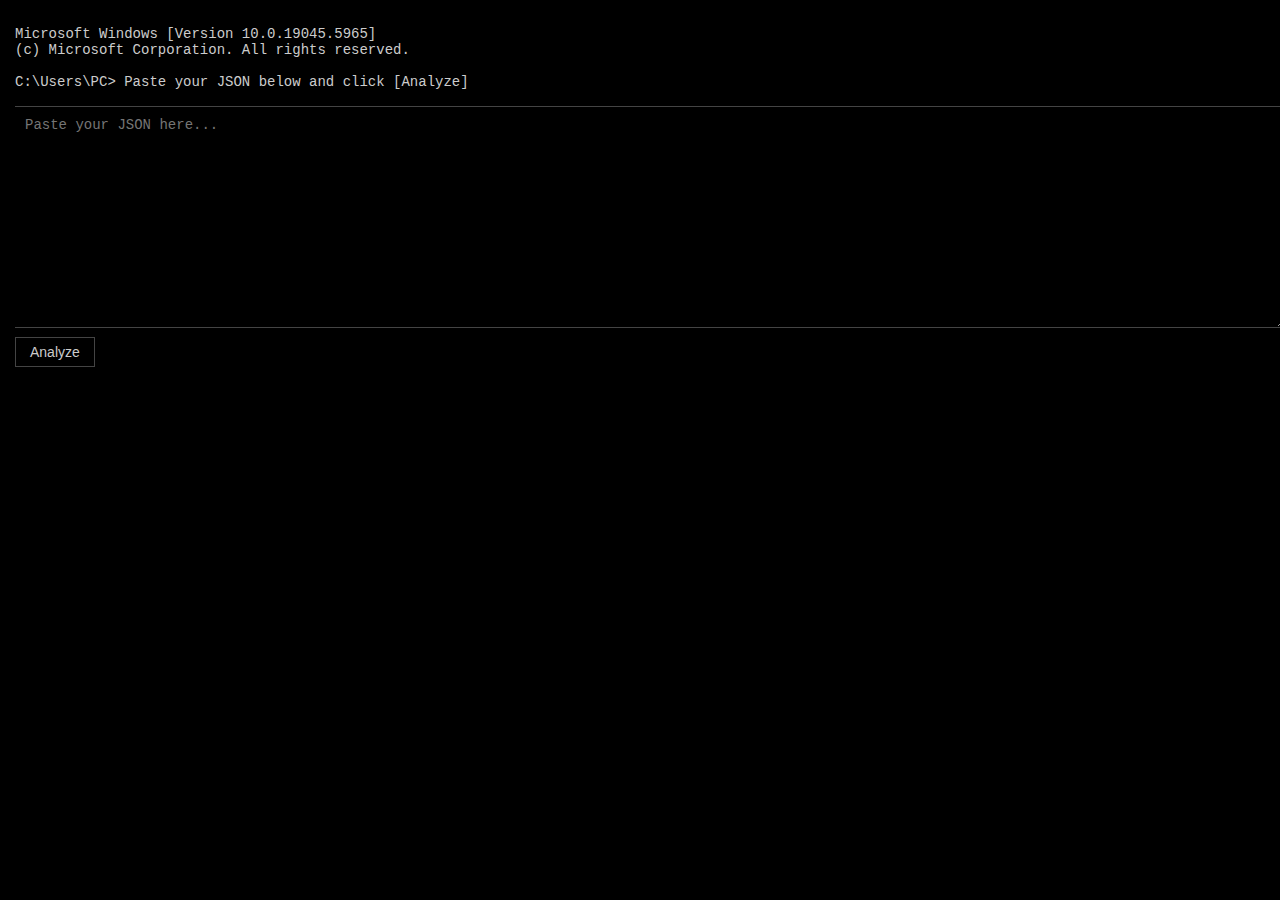
<file: dev/counter.html>
<!DOCTYPE html>
<html lang="en">
<head>
  <meta charset="UTF-8">
  <title>voxlis.NET | Dev</title>
  <style>
    body {
      margin: 0;
      padding: 0;
      background-color: #000;
      color: #ccc;
      font-family: Consolas, "Courier New", monospace;
      font-size: 14px;
    }
    .console {
      padding: 10px 15px;
      white-space: pre;
    }
    textarea {
      width: 100%;
      height: 200px;
      background-color: #000;
      color: #ccc;
      border: none;
      border-top: 1px solid #444;
      border-bottom: 1px solid #444;
      font-family: Consolas, "Courier New", monospace;
      font-size: 14px;
      padding: 10px;
      resize: vertical;
    }
    button {
      margin-top: 5px;
      padding: 6px 14px;
      font-size: 14px;
      background-color: #000;
      color: #ccc;
      border: 1px solid #444;
      cursor: pointer;
      display: inline-block;
    }
    button:hover {
      background-color: #111;
    }
    .output {
      margin-top: 10px;
    }
  </style>
</head>
<body>
  <div class="console">
Microsoft Windows [Version 10.0.19045.5965]
(c) Microsoft Corporation. All rights reserved.

C:\Users\PC> Paste your JSON below and click [Analyze]

<textarea id="jsonInput" placeholder="Paste your JSON here..."></textarea>
<button onclick="analyze()">Analyze</button>

<div id="output" class="output"></div>
  </div>

  <script>
    function analyze() {
      const input = document.getElementById('jsonInput').value;
      const output = document.getElementById('output');
      output.innerHTML = '';

      try {
        const parsed = JSON.parse(input);
        const clicks = parsed.clicks;

        if (!clicks || typeof clicks !== 'object') {
          output.innerHTML = 'C:\\Users\\PC> Error: Missing "clicks" object.';
          return;
        }

        const entries = Object.entries(clicks);

        // Sort by website clicks (ascending)
        const sortedByWebsite = [...entries].sort((a, b) => a[1].website - b[1].website);

        // Sort by price (ascending)
        const sortedByPrice = [...entries].sort((a, b) => a[1].price - b[1].price);

        let result = '';
        result += 'C:\\Users\\PC> Sorting by WEBSITE clicks...\n\n';
        result += 'Name                     Clicks\n';
        result += '------------------------ ------\n';
        sortedByWebsite.forEach(([name, data]) => {
          result += `${name.padEnd(24)} ${data.website.toString().padStart(6)}\n`;
        });

        result += '\nC:\\Users\\PC> Sorting by PRICE...\n\n';
        result += 'Name                     Price\n';
        result += '------------------------ -----\n';
        sortedByPrice.forEach(([name, data]) => {
          result += `${name.padEnd(24)} ${data.price.toString().padStart(5)}\n`;
        });

        output.innerHTML = `<pre>${result}</pre>`;
      } catch (e) {
        output.innerHTML = 'C:\\Users\\PC> Error: Invalid JSON.';
      }
    }
  </script>
</body>
</html>
</file>
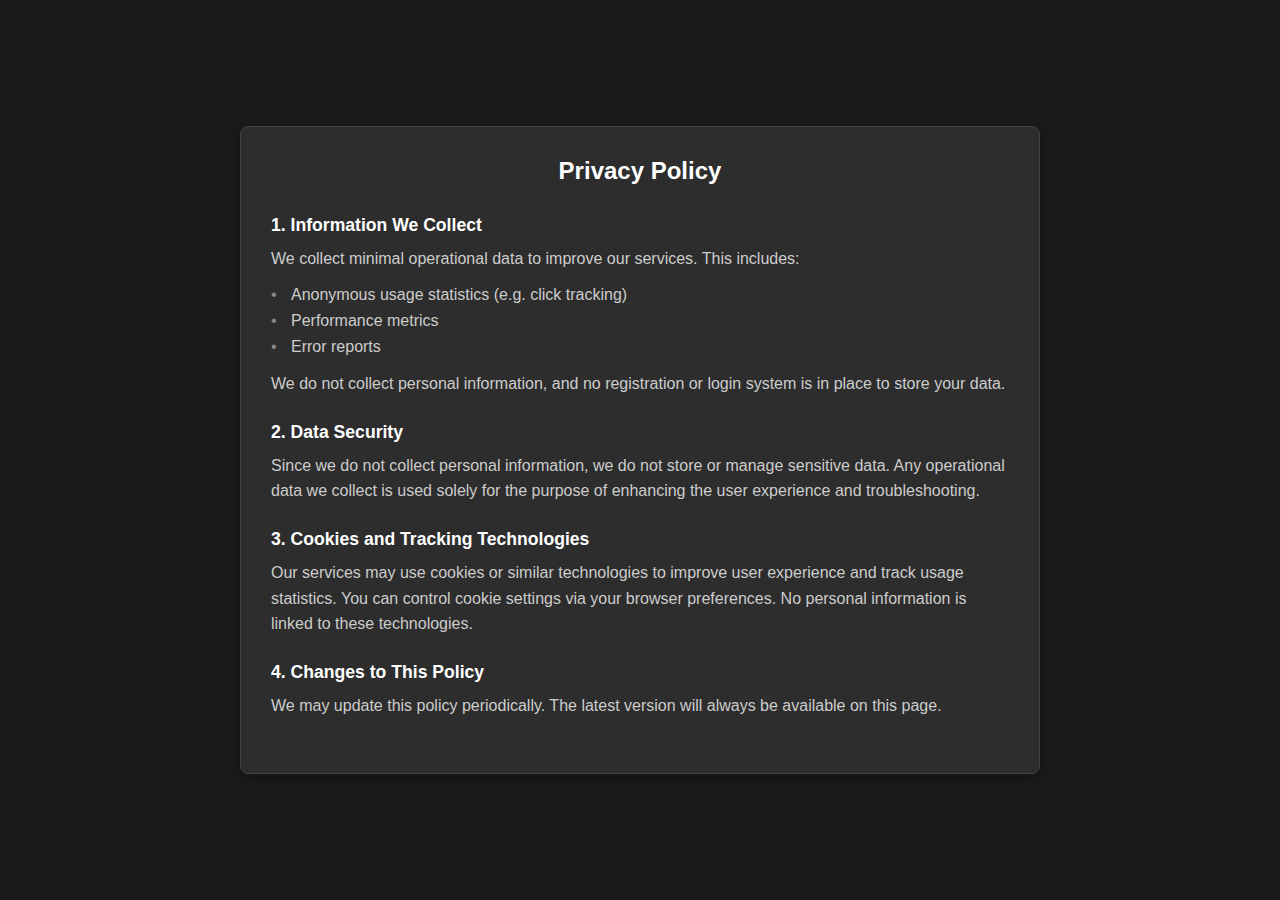
<file: terms/privacy.html>
<!DOCTYPE html>
<html lang="en">
<head>
    <meta charset="UTF-8">
    <meta name="viewport" content="width=device-width, initial-scale=1.0">
    <title>Privacy Policy</title>
    <style>
        * {
            margin: 0;
            padding: 0;
            box-sizing: border-box;
        }

        body {
            font-family: -apple-system, BlinkMacSystemFont, "Segoe UI", Roboto, "Helvetica Neue", Arial, sans-serif;
            background: #1a1a1a;
            color: #e0e0e0;
            min-height: 100vh;
            display: flex;
            align-items: center;
            justify-content: center;
            padding: 20px;
        }

        .notepad {
            background: #2d2d2d;
            border: 1px solid #444;
            border-radius: 8px;
            padding: 30px;
            max-width: 800px;
            width: 100%;
            box-shadow: 0 4px 12px rgba(0, 0, 0, 0.3);
        }

        .page-title {
            font-size: 1.5rem;
            margin-bottom: 30px;
            color: #fff;
            text-align: center;
        }

        .content-section {
            margin-bottom: 25px;
        }

        .section-title {
            font-size: 1.1rem;
            color: #fff;
            margin-bottom: 10px;
        }

        .section-content {
            color: #ccc;
            line-height: 1.6;
            margin-bottom: 10px;
        }

        .section-list {
            list-style: none;
            margin: 15px 0;
        }

        .section-list li {
            color: #ccc;
            margin-bottom: 8px;
            padding-left: 20px;
            position: relative;
        }

        .section-list li::before {
            content: '•';
            position: absolute;
            left: 0;
            color: #888;
        }

        @media (max-width: 600px) {
            .notepad {
                padding: 20px;
            }
        }
    </style>
</head>
<body>
    <div class="notepad">
        <h1 class="page-title">Privacy Policy</h1>
    </div>

    <script src="shared-content.js"></script>
    <script>
        document.addEventListener('DOMContentLoaded', function() {
            renderLegalContent('privacy');
        });
    </script>
</body>
</html>
</file>
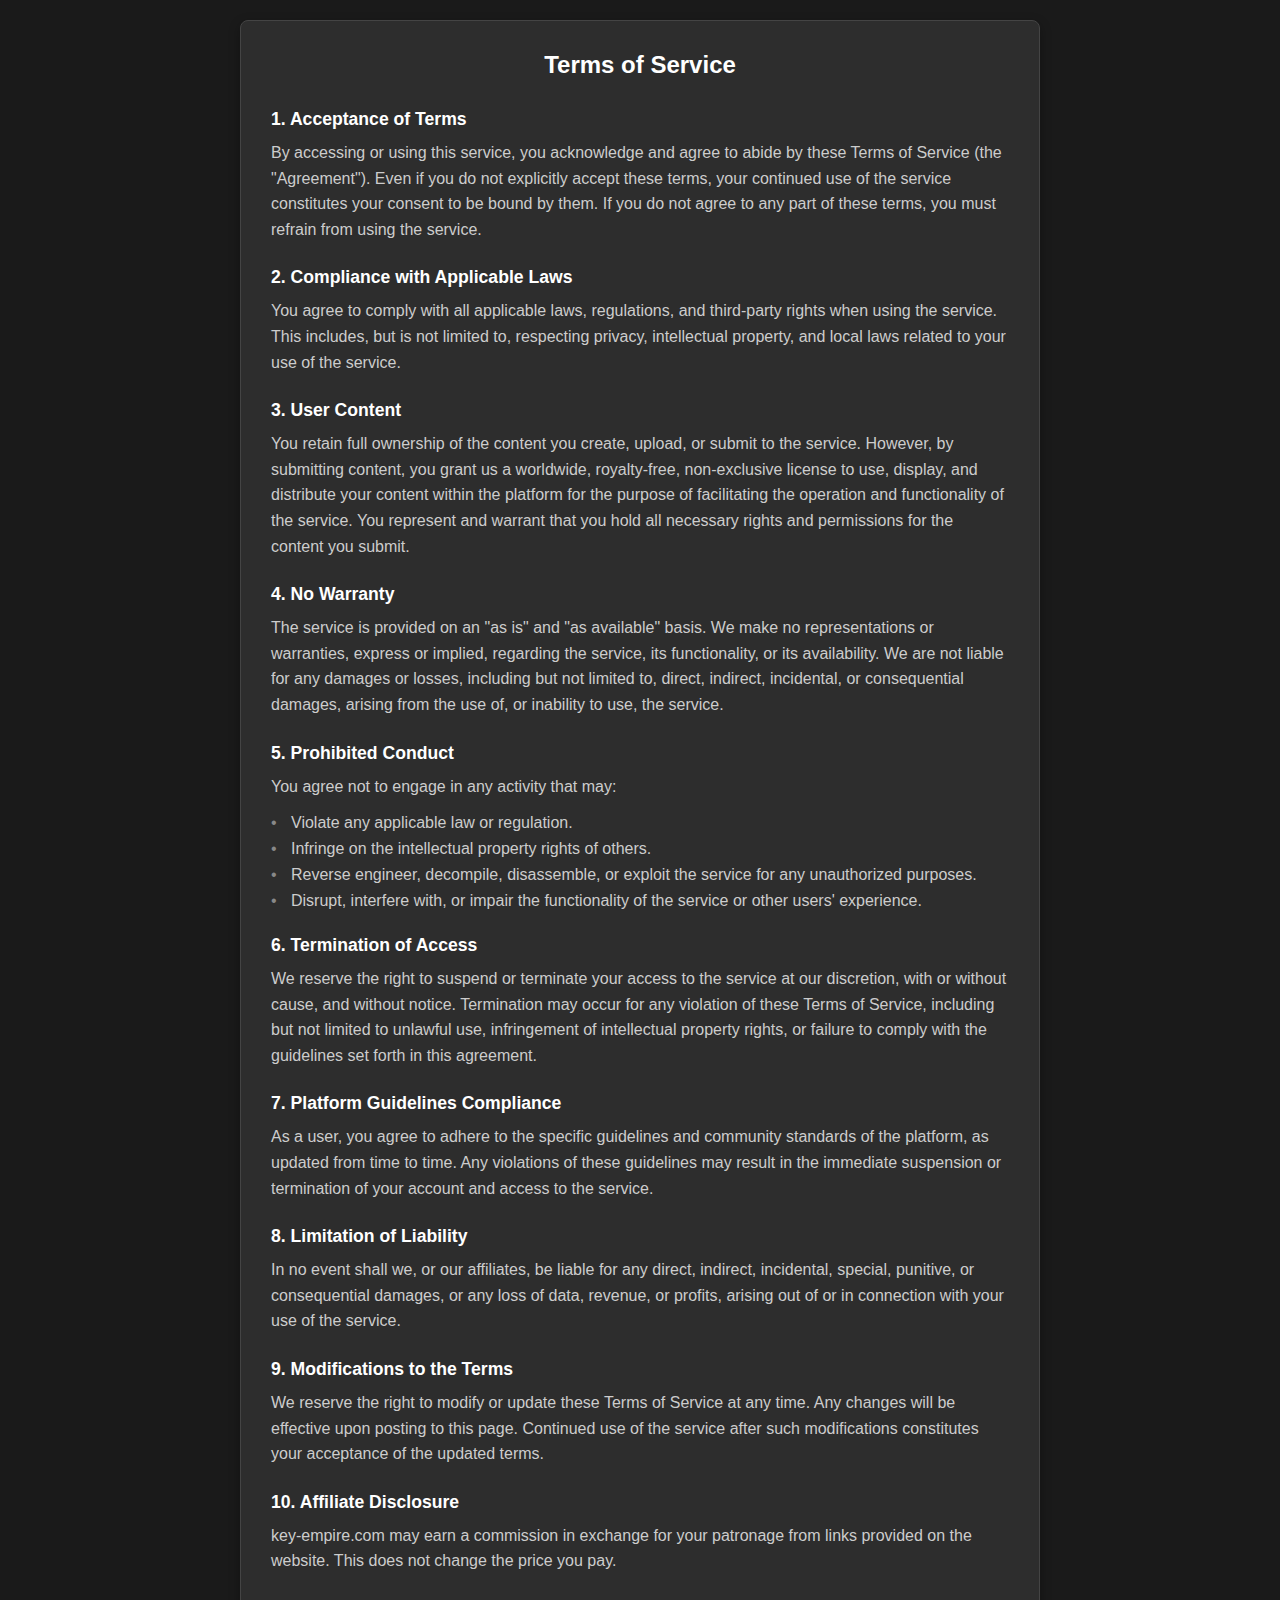
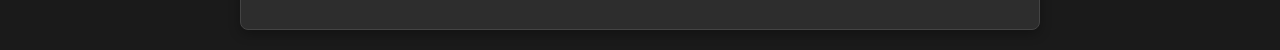
<file: terms/terms.html>
<!DOCTYPE html>
<html lang="en">
<head>
    <meta charset="UTF-8">
    <meta name="viewport" content="width=device-width, initial-scale=1.0">
    <title>Terms of Service</title>
    <style>
        * {
            margin: 0;
            padding: 0;
            box-sizing: border-box;
        }

        body {
            font-family: -apple-system, BlinkMacSystemFont, "Segoe UI", Roboto, "Helvetica Neue", Arial, sans-serif;
            background: #1a1a1a;
            color: #e0e0e0;
            min-height: 100vh;
            display: flex;
            align-items: center;
            justify-content: center;
            padding: 20px;
        }

        .notepad {
            background: #2d2d2d;
            border: 1px solid #444;
            border-radius: 8px;
            padding: 30px;
            max-width: 800px;
            width: 100%;
            box-shadow: 0 4px 12px rgba(0, 0, 0, 0.3);
        }

        .page-title {
            font-size: 1.5rem;
            margin-bottom: 30px;
            color: #fff;
            text-align: center;
        }

        .content-section {
            margin-bottom: 25px;
        }

        .section-title {
            font-size: 1.1rem;
            color: #fff;
            margin-bottom: 10px;
        }

        .section-content {
            color: #ccc;
            line-height: 1.6;
            margin-bottom: 10px;
        }

        .section-list {
            list-style: none;
            margin: 15px 0;
        }

        .section-list li {
            color: #ccc;
            margin-bottom: 8px;
            padding-left: 20px;
            position: relative;
        }

        .section-list li::before {
            content: '•';
            position: absolute;
            left: 0;
            color: #888;
        }

        @media (max-width: 600px) {
            .notepad {
                padding: 20px;
            }
        }
    </style>
</head>
<body>
    <div class="notepad">
        <h1 class="page-title">Terms of Service</h1>
    </div>

    <script src="shared-content.js"></script>
    <script>
        document.addEventListener('DOMContentLoaded', function() {
            renderLegalContent('terms');
        });
    </script>
</body>
</html>
</file>
